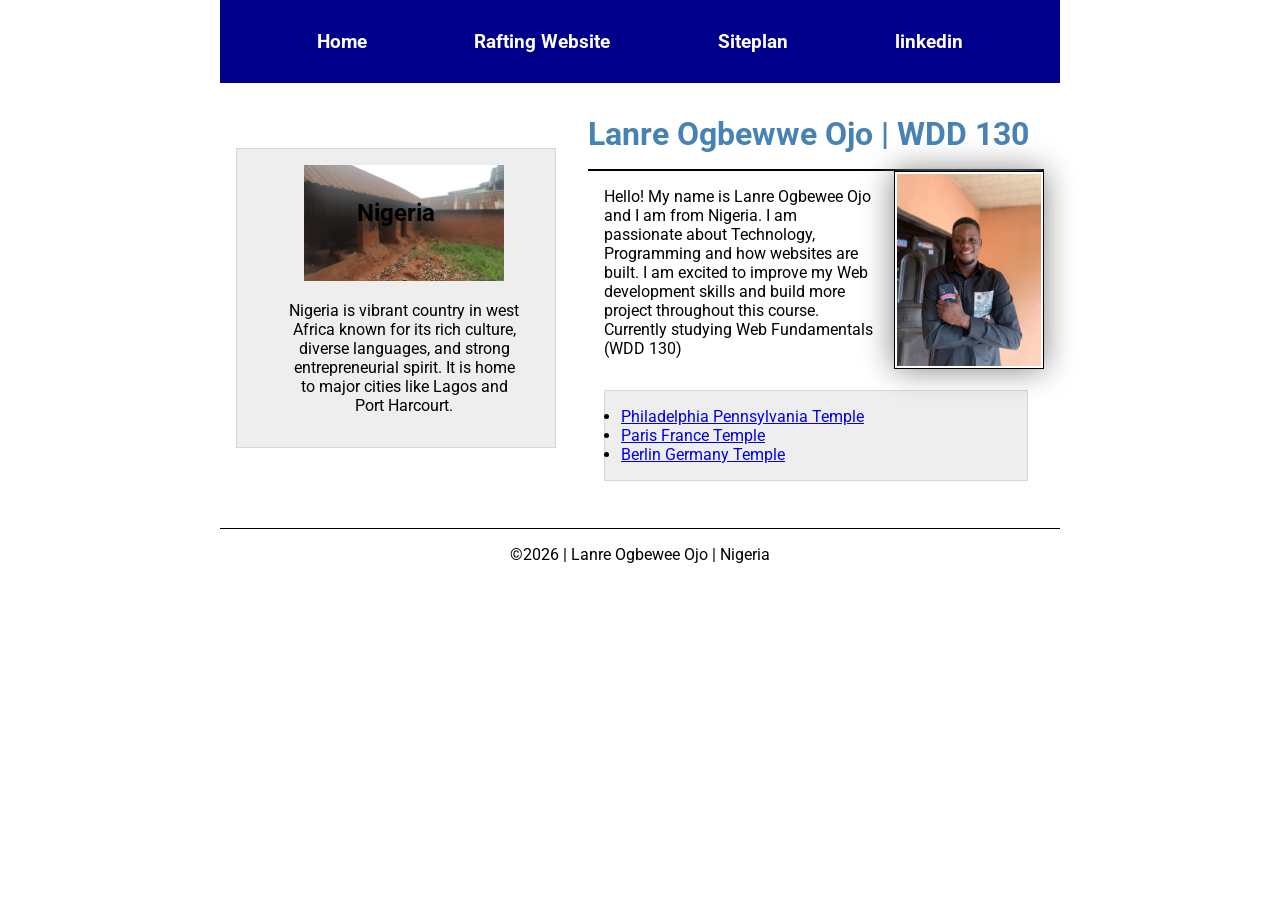
<file: index.html>
<!-- 21st March 2026 -->
<!DOCTYPE html>
<html lang="en">

<head>
    <meta charset="UTF-8">
    <meta name="viewport" content="width=device-width, initial-scale=1.0">
    <title>Lanre Ogbewwe Ojo | WDD 130</title>
    <meta name="description"
      content="Lanre Ogbewee Ojo WDD130 homepage showcasing Web Development skills and project">
    <meta name="author" content="Lanre Ogbewee Ojo">
    <link rel="stylesheet" href="styles/styles.css">
    <link rel="preconnect" href="https://fonts.googleapis.com">
    <link rel="preconnect" href="https://fonts.gstatic.com" crossorigin>
    <link
      href="https://fonts.googleapis.com/css2?family=Roboto:ital,wght@0,100..900;1,100..900&display=swap"
      rel="stylesheet">
</head>

<body>
    <header>
        <nav>
            <a href="#">Home</a>
            <a href="wwr/">Rafting Website</a>
            <a href="wwr/site-plan-rafting.html">Siteplan</a>
            <a href="https://linkedin.com">linkedin</a>
        </nav>
    </header>
    <div class="grid">

        <aside class="box indented">
            <h2>Nigeria</h2>
            <img src="images/nigeria.jpg" alt="A view of Nigeria">
            <p>Nigeria is vibrant country in west Africa known for its rich culture, diverse
                languages,
                and strong entrepreneurial spirit. It is home to major cities like Lagos and Port
                Harcourt.</p>
        </aside>

        <main>
            <h1>Lanre Ogbewwe Ojo | WDD 130</h1>
            <img src="images/profile.jpg" alt="profile picture" width="200">
            <p>Hello! My name is Lanre Ogbewee Ojo and I am from Nigeria. I am passionate about
                Technology, Programming and how websites are built. I am excited to improve my Web
                development skills and build more project throughout this course. Currently
                studying Web Fundamentals (WDD 130)</p>

            <ul class="box">
                <li><a href="https://www.churchofjesuschrist.org/temples/details/philadelphia-pennsylvania-temple"
                      target="_blank">Philadelphia Pennsylvania Temple</a></li>
                <li><a href="https://www.churchofjesuschrist.org/temples/details/paris-france-temple"
                      target="_blank">Paris France Temple</a></li>
                <li><a href="https://www.churchofjesuschrist.org/temples/details/lima-peru-los-olivos-temple"
                      target="_blank">Berlin Germany Temple</a></li>
            </ul>
        </main>

    </div>
    <footer>
        <p>&copy;2026 | Lanre Ogbewee Ojo | Nigeria</p>
    </footer>
</body>

</html>
</file>
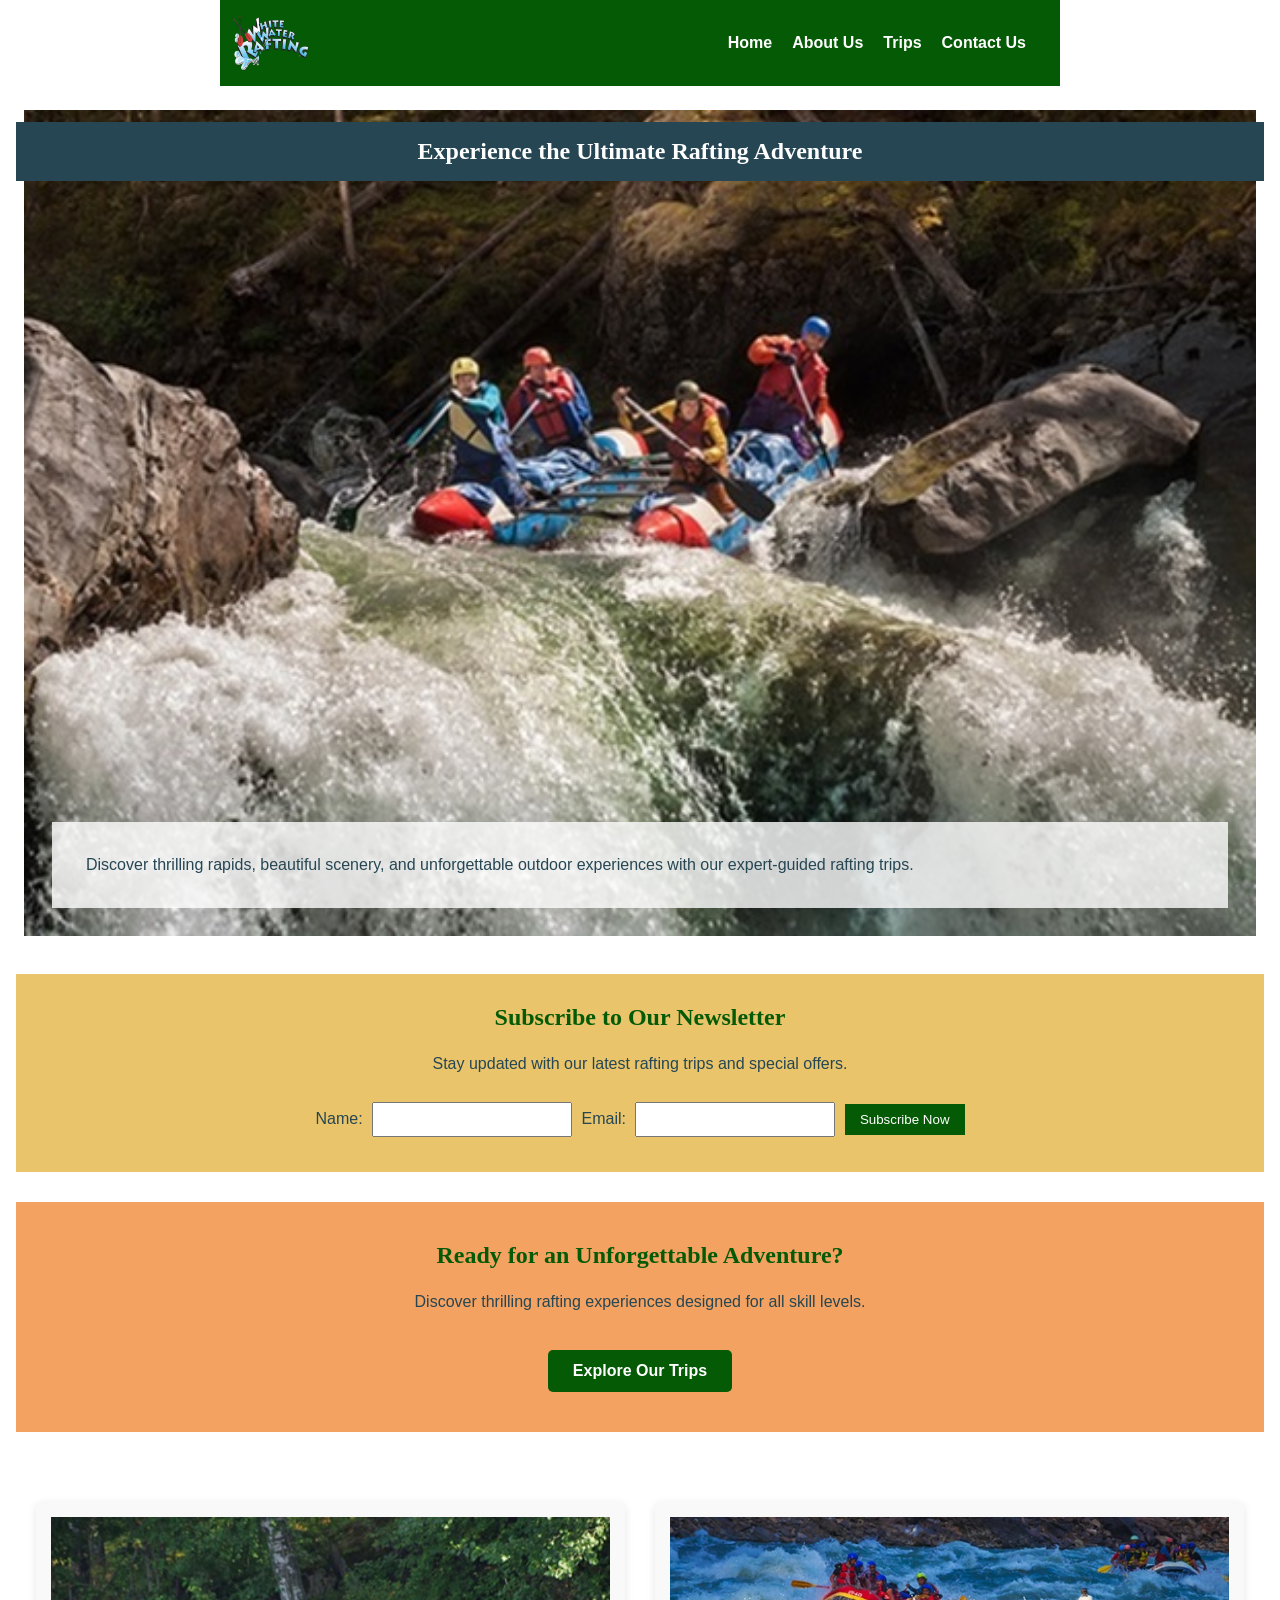
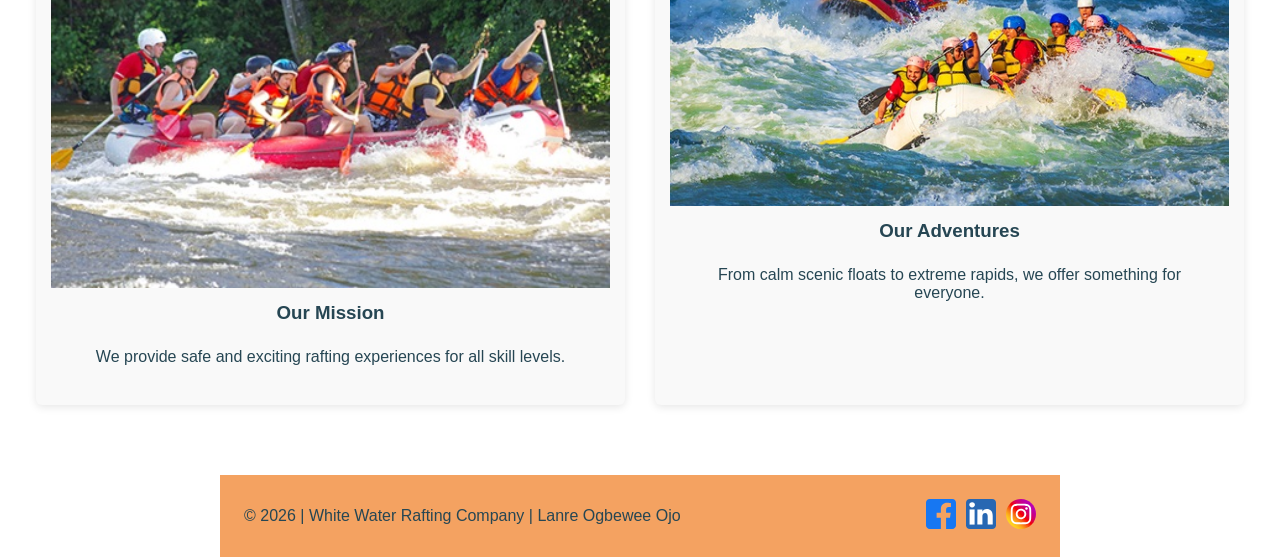
<file: wwr/index.html>
<!DOCTYPE html>
<html lang="en">

<head>
    <meta charset="UTF-8">
    <meta name="viewport" content="width=device-width, initial-scale=1.0">
    <title>Home | White Water Rafting Company</title>
    <meta name="description"
      content="Welcome to White Water Rafting Company. Experience thrilling adventures and explore our exciting rafting trips.">
    <meta name="author" content="Lanre Ogbewee Ojo">
    <link rel="stylesheet" href="styles/rafting.css">
</head>

<body>
    <header>
        <img src="images/wwr.png" alt="Rafting Company Logo">
        <nav>
            <ul>
                <li><a href="index.html">Home</a></li>
                <li><a href="about.html">About Us</a></li>
                <li><a href="trips.html">Trips</a></li>
                <li><a href="contact.html">Contact Us</a></li>
            </ul>
        </nav>
    </header>
    <main>
        <section class="hero">
            <img src="images/hero.jpg" alt="Exciting white water rafting adventure">

            <h1>Experience the Ultimate Rafting Adventure</h1>

            <article>
                <p>Discover thrilling rapids, beautiful scenery, and unforgettable outdoor
                    experiences with
                    our expert-guided rafting trips.</p>
            </article>
        </section>
        <section class="newsletter">
            <h2>Subscribe to Our Newsletter</h2>
            <p>Stay updated with our latest rafting trips and special offers.</p>

            <form action="#" method="post">
                <label for="newsletter-name">Name:</label>
                <input type="text" id="newsletter-name" name="name" required>

                <label for="newsletter-email">Email:</label>
                <input type="email" id="newsletter-email" name="email" required>

                <button type="submit">Subscribe Now</button>
            </form>
        </section>

        <section class="cta">
            <h2>Ready for an Unforgettable Adventure?</h2>
            <p>Discover thrilling rafting experiences designed for all skill levels.</p>

            <a href="trips.html" class="cta-button">Explore Our Trips</a>
        </section>

        <section class="grid-content">

            <div class="grid-item">
                <img src="images/rafting1.jpg" alt="Rafting team working together">
                <h3>Our Mission</h3>
                <p>We provide safe and exciting rafting experiences for all skill levels.</p>
            </div>

            <div class="grid-item">
                <img src="images/rafting2.jpg" alt="White water rafting adventure">
                <h3>Our Adventures</h3>
                <p>From calm scenic floats to extreme rapids, we offer something for everyone.</p>
            </div>

        </section>
    </main>
    <footer>
        <p>&copy; 2026 | White Water Rafting Company | Lanre Ogbewee Ojo</p>
        <nav class="socialmedia">
            <a href="https://facebook.com">
                <img src="images/facebook.svg" alt="Facebook Icon">
            </a>
            <a href="https://linkedin.com">
                <img src="images/linkedin.svg" alt="Linkedin Icon">
            </a>
            <a href="https://instagram.com">
                <img src="images/instagram.svg" alt="Instagram Icon">
            </a>
        </nav>
    </footer>

</body>

</html>
</file>
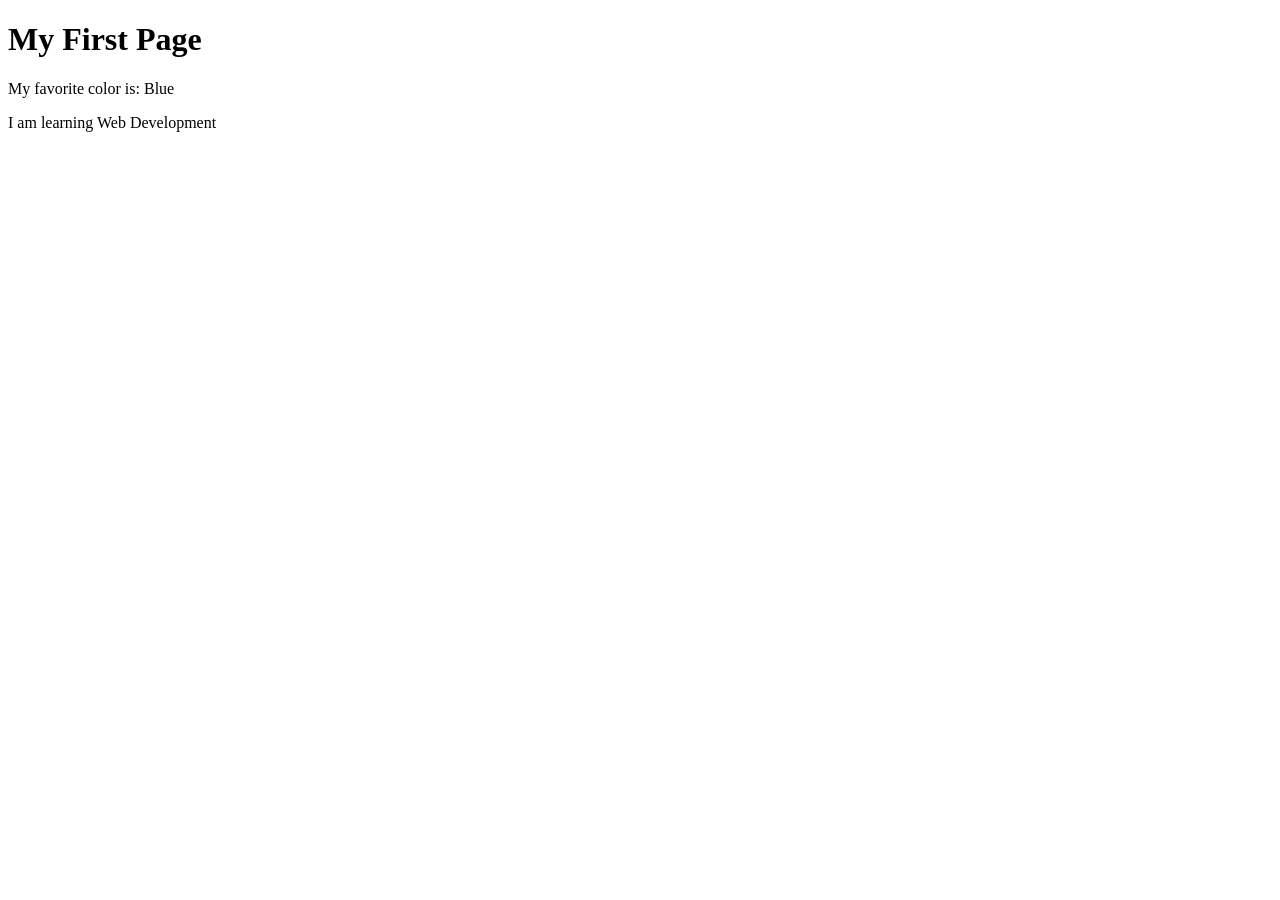
<file: week01/first-page.html>
<!DOCTYPE html>
<html lang="en">

<head>
    <meta charset="UTF-8">
    <meta name="viewport" content="width=device-width, initial-scale=1.0">
    <title>My First Page</title>
</head>

<body>
    <h1>My First Page</h1>
    <p>My favorite color is: Blue </p>
    <p>I am learning Web Development</p>
</body>

</html>
</file>
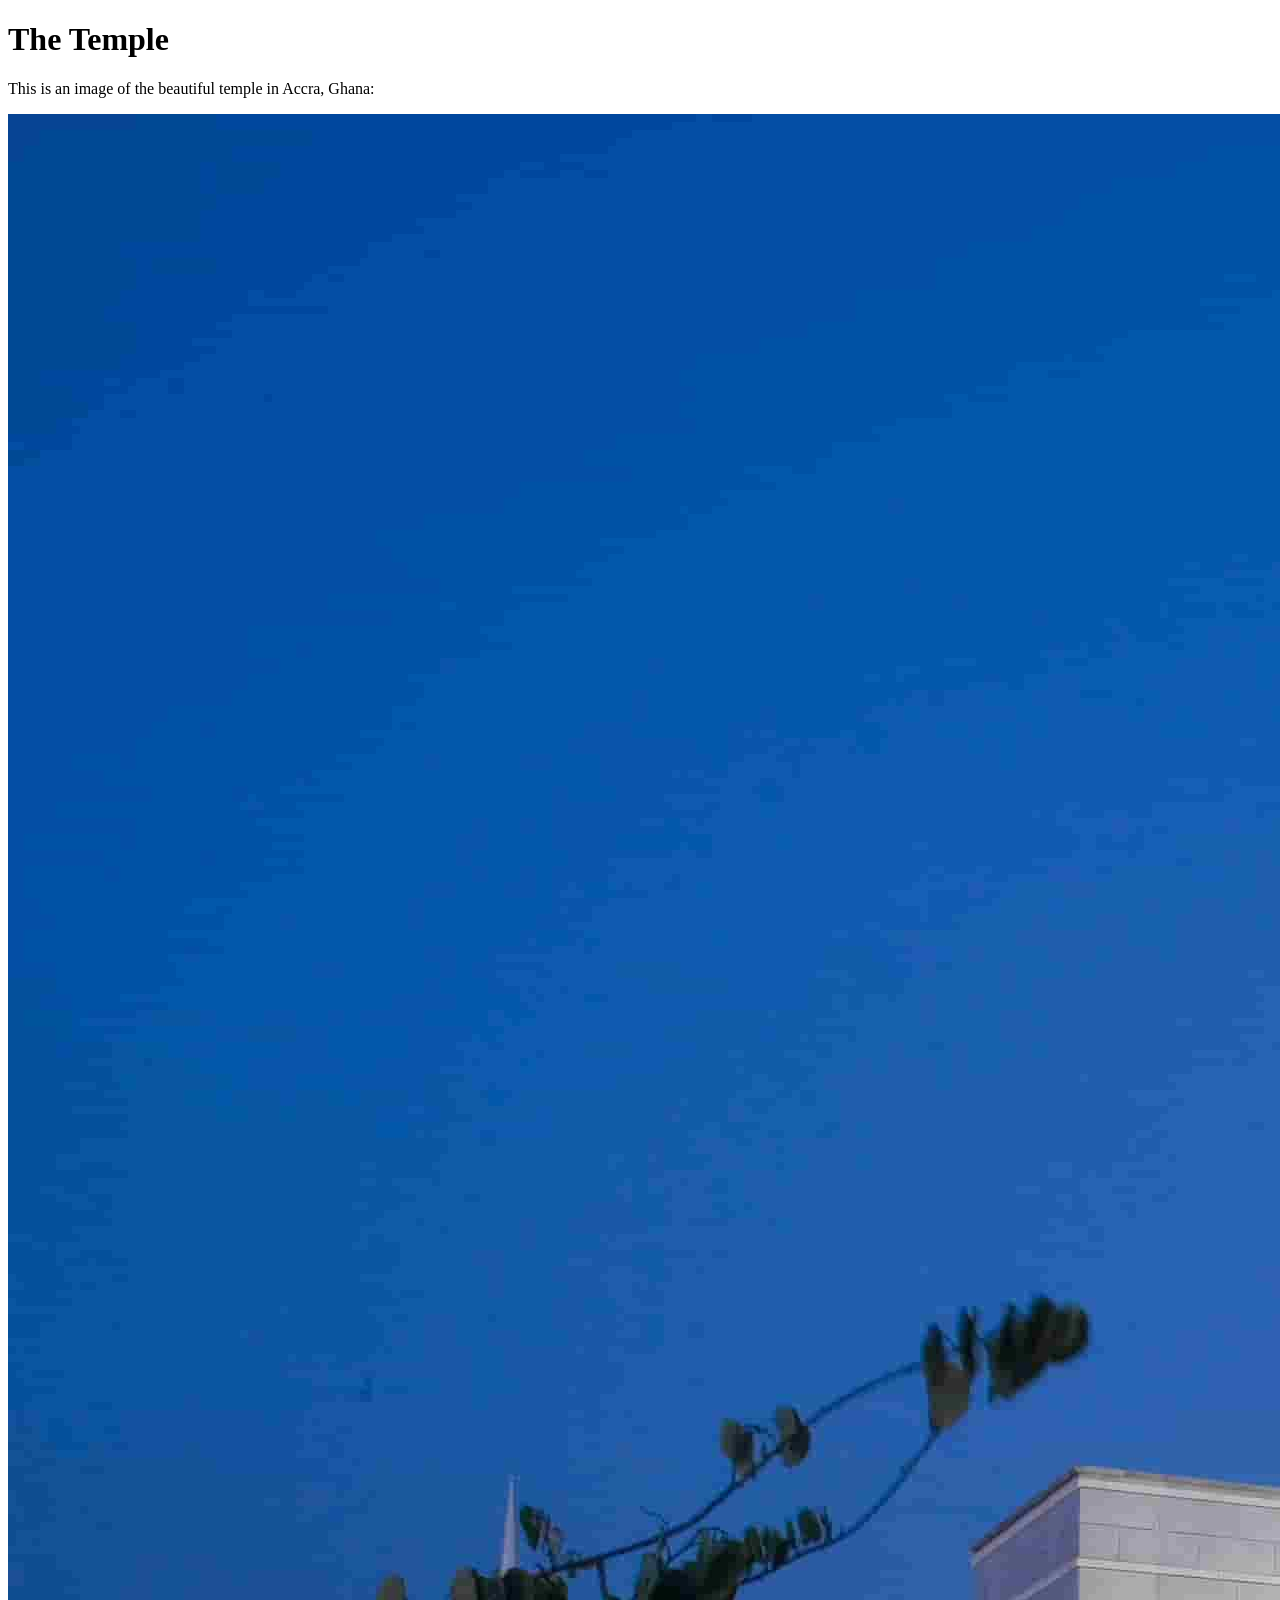
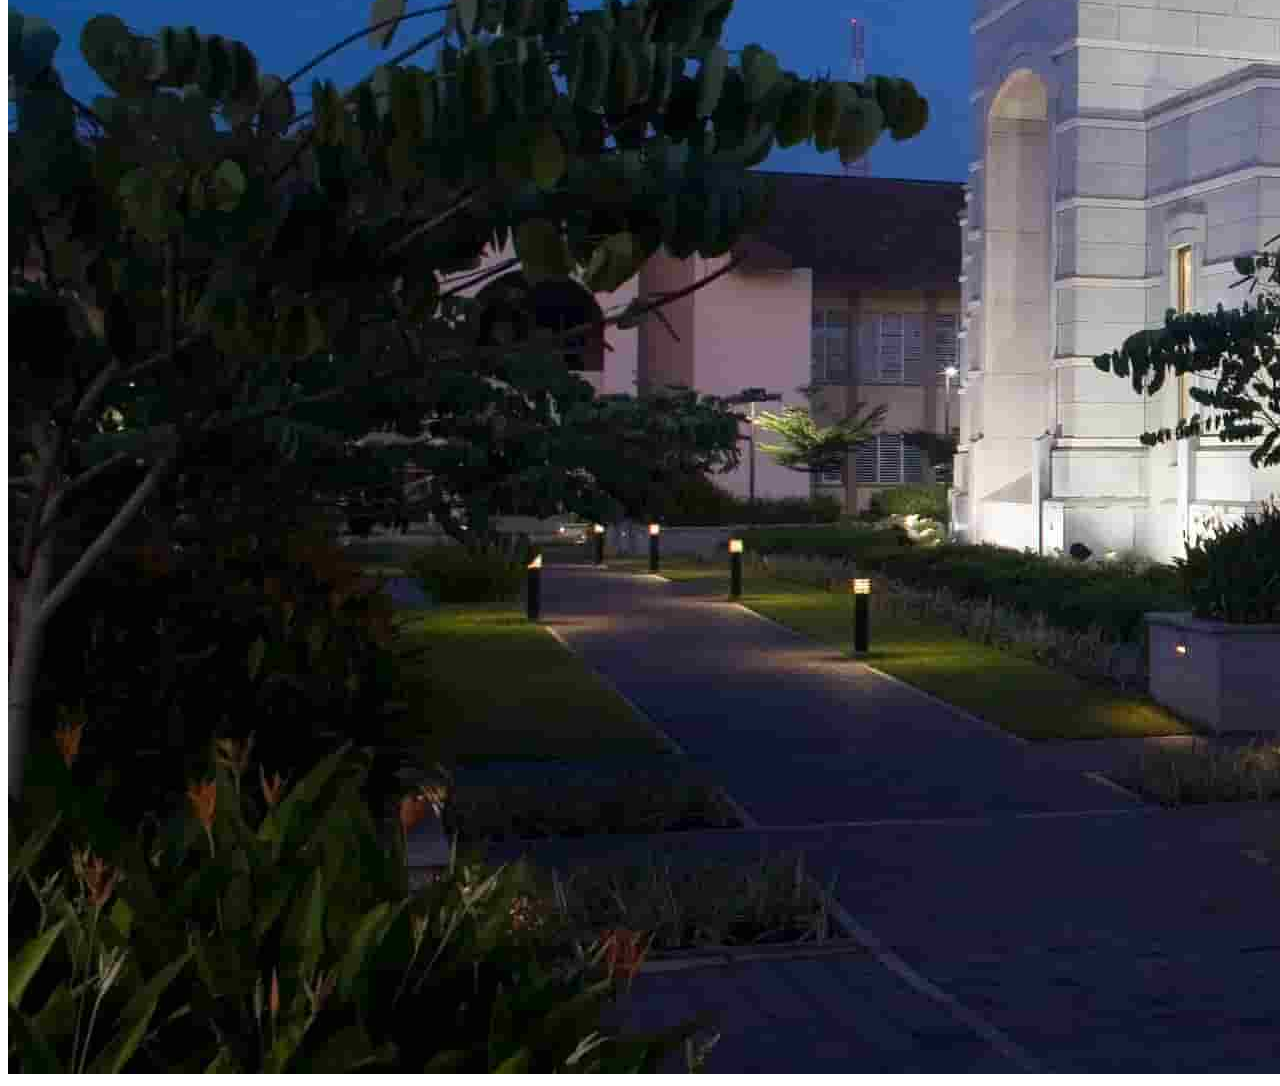
<file: week01/images-solution.html>
<!DOCTYPE html>
<html lang="en">
<head>
    <meta charset="UTF-8">
    <meta name="viewport" content="width=device-width, initial-scale=1.0">
    <title>Temple Image</title>
</head>
<body>
    <h1>The Temple</h1>
    <p>This is an image of the beautiful temple in Accra, Ghana:</p>
    <img src="images/temple-small.jpg" alt="The Accra Ghana Temple">
    
</body>
</html>
</file>
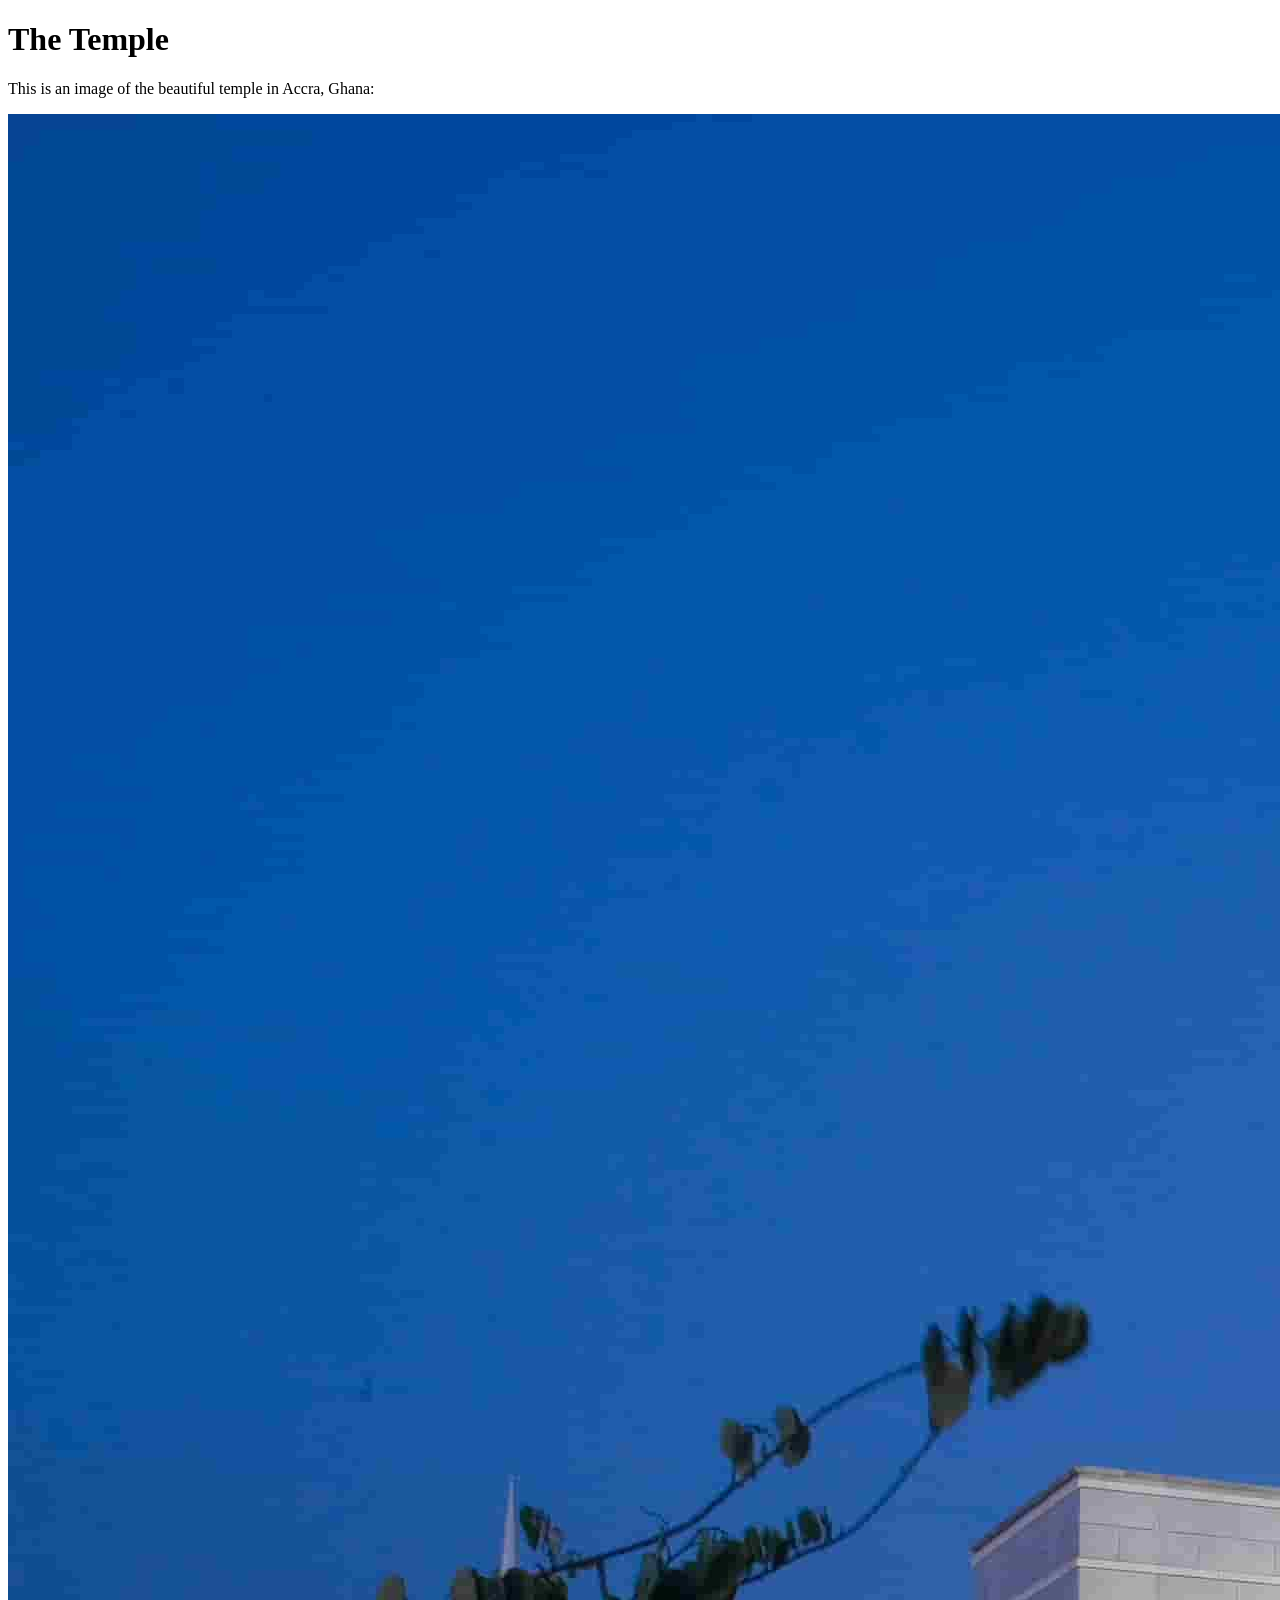
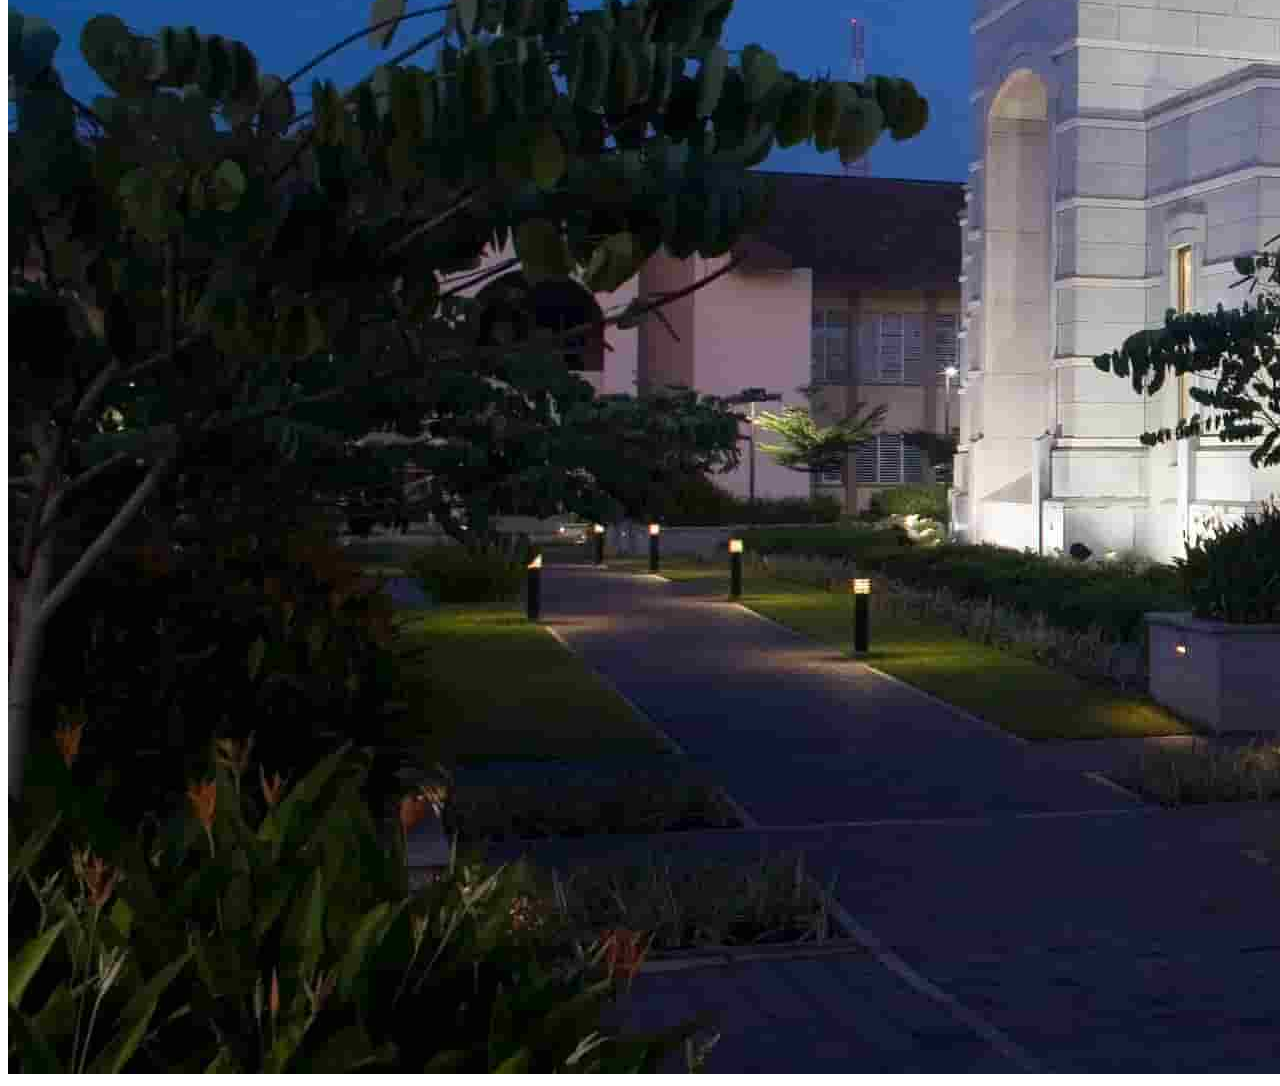
<file: week01/images.html>
<!DOCTYPE html>
<html lang="en">

<head>
    <meta charset="UTF-8">
    <meta name="viewport" content="width=device-width, initial-scale=1.0">
    <title>Temple Image</title>
</head>

<body>
    <h1>The Temple</h1>
    <p>This is an image of the beautiful temple in Accra, Ghana:</p>
    <img src="images/temple-small.jpg" alt="The Accra Ghana Temple">

</body>

</html>
</file>
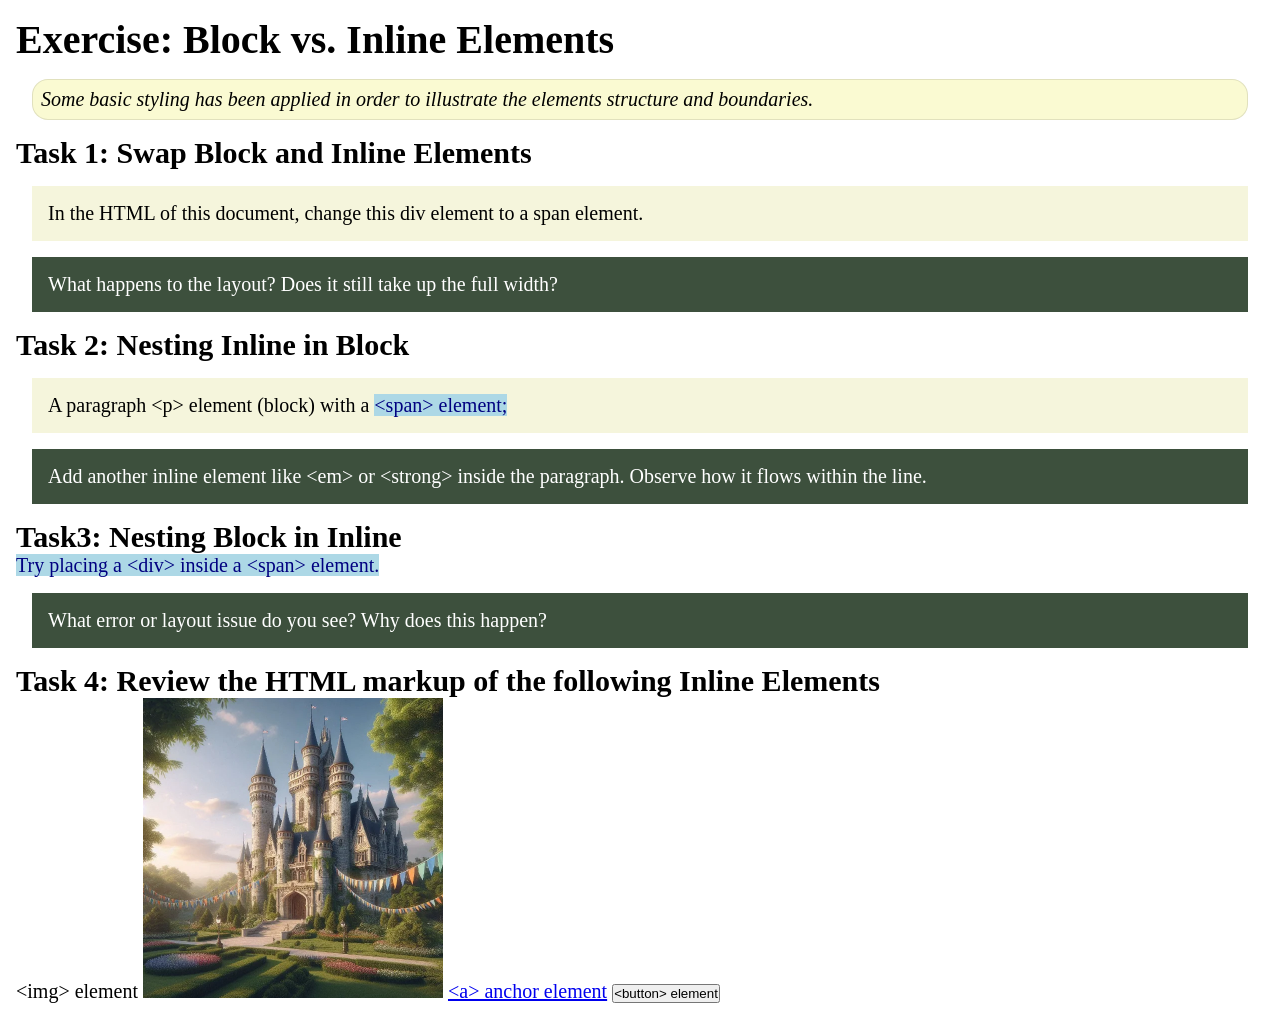
<file: week02/block-vs-inline.html>
<!DOCTYPE html>
<html lang="en">

<head>
    <meta charset="UTF-8">
    <meta name="viewport" content="width=device-width, initial-scale=1.0">
    <title>Exercise: Block vs. Inline Elements</title>
    <link rel="stylesheet" href="styles/block-vs-inline.css">
</head>

<body>
    <main>
        <h1>Exercise: Block vs. Inline Elements</h1>
        <p class="note">Some basic styling has been applied in order to illustrate the elements structure and
            boundaries.</p>

        <h2>Task 1: Swap Block and Inline Elements</h2>
        <div>In the HTML of this document, change this div element to a span element.</div>

        <p class="question">What happens to the layout? Does it still take up the full width?</p>

        <h2>Task 2: Nesting Inline in Block</h2>
        <p>A paragraph &lt;p&gt; element (block) with a <span>&lt;span&gt; element;</span></p>
        <p class="question">Add another inline element like &lt;em&gt; or &lt;strong&gt; inside the paragraph. Observe
            how it flows within the line.</p>

        <h2>Task3: Nesting Block in Inline</h2>
        <span>Try placing a &lt;div&gt; inside a &lt;span&gt; element.</span>
            <p class="question">What error or layout issue do you see? Why does this happen?</p>


            <h2>Task 4: Review the HTML markup of the following Inline Elements</h2>
        &lt;img&gt; element
        <img src="images/castle.webp" alt="placeholder image (images are inline)" width="300" height="300">
        <a href="https://churchofjesuschrist.org">&lt;a&gt; anchor element</a>
        <button type="button">&lt;button&gt; element</button>
    </main>
</body>

</html>
</file>
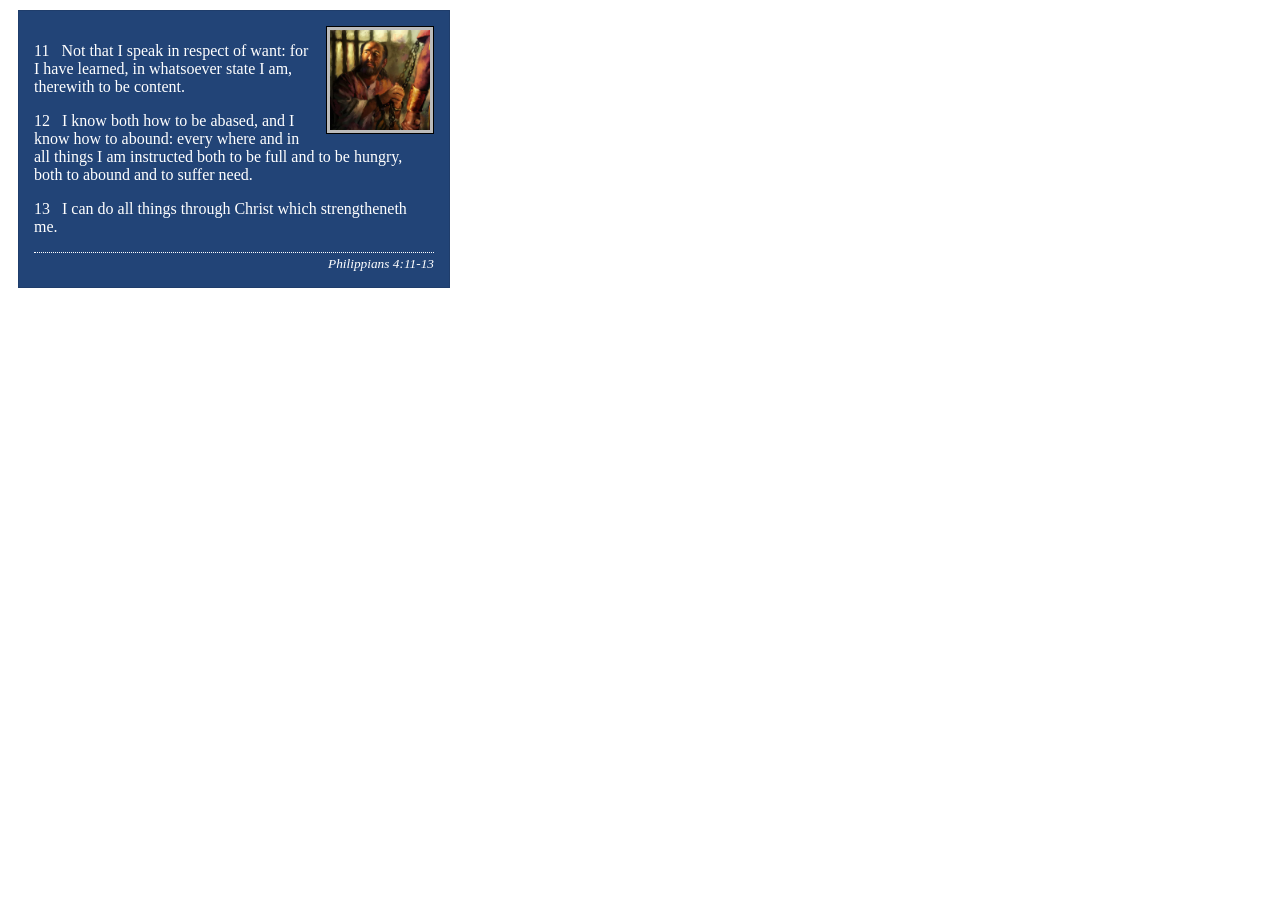
<file: week02/box-model-solution.html>
<!DOCTYPE html>
<html lang="en">
<head>
    <meta charset="UTF-8">
    <meta name="viewport" content="width=device-width, initial-scale=1.0">
    <title>Box Model Activity</title>
    <link rel="stylesheet" href="styles/box-model-solution.css">
</head>
<body>
    <main>
        <div class="callout">
            <img src="images/apostle-paul-imprisoned.webp" alt="Paul the Apostle - Imprisoned in Rome" width="200" height="200">
            <blockquote>
                <p>11 &nbsp; Not that I speak in respect of want: for I have learned, in whatsoever state I am, therewith to be content.</p>
                <p>12 &nbsp; I know both how to be abased, and I know how to abound: every where and in all things I am instructed both to be full and to be hungry, both to abound and to suffer need.</p>
                <p>13 &nbsp; I can do all things through Christ which strengtheneth me.</p>
            </blockquote>
            <cite>Philippians 4:11-13</cite>
        </div>
    </main>
</body>
</html>
</file>
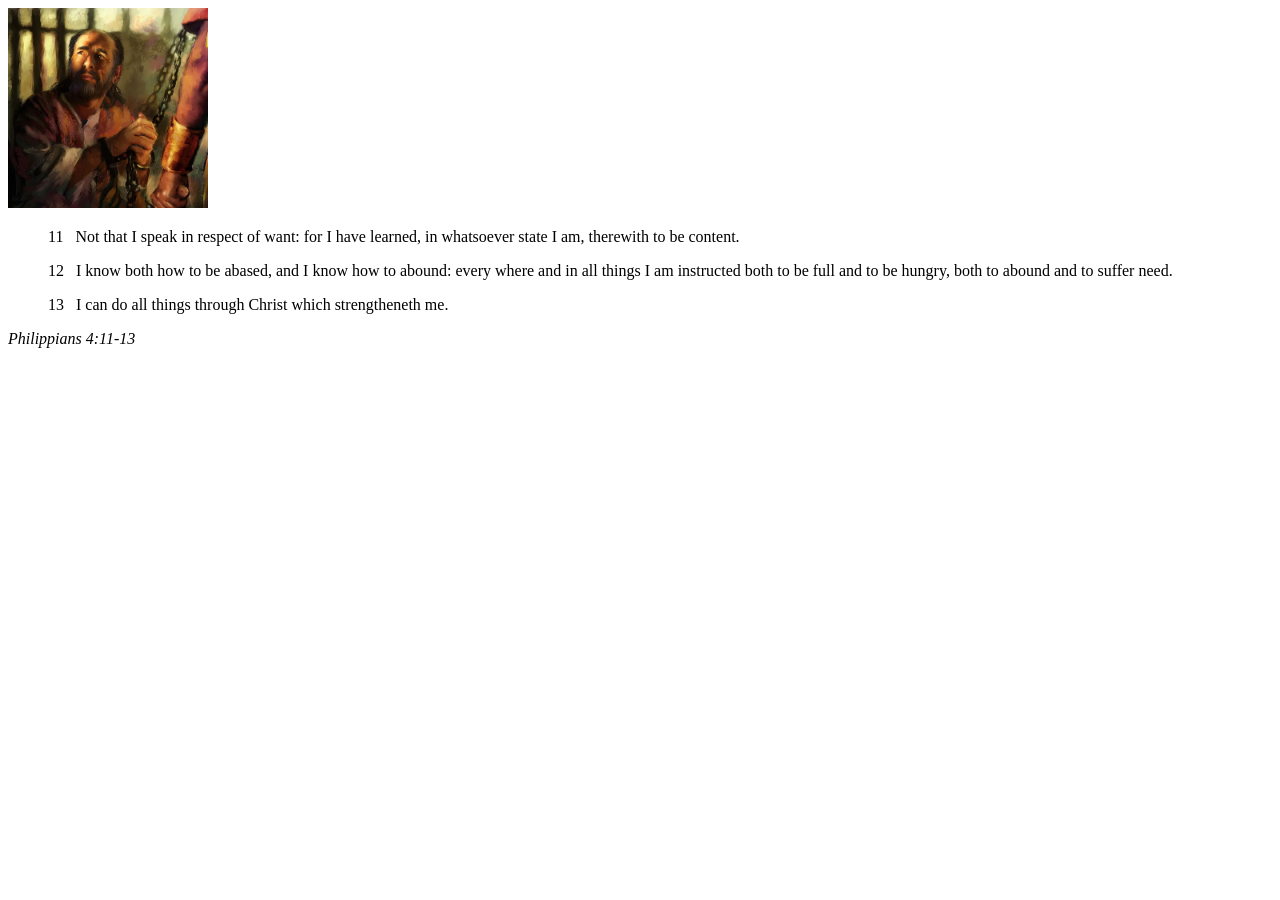
<file: week02/box-model.html>
<!DOCTYPE html>
<html lang="en">
<head>
    <meta charset="UTF-8">
    <meta name="viewport" content="width=device-width, initial-scale=1.0">
    <title>Box Model Activity</title>
</head>
<body>
    <main>
        <div class="callout">
            <img src="images/apostle-paul-imprisoned.webp" alt="Paul the Apostle - Imprisoned in Rome" width="200" height="200">
            <blockquote>
                <p>11 &nbsp; Not that I speak in respect of want: for I have learned, in whatsoever state I am, therewith to be content.</p>
                <p>12 &nbsp; I know both how to be abased, and I know how to abound: every where and in all things I am instructed both to be full and to be hungry, both to abound and to suffer need.</p>
                <p>13 &nbsp; I can do all things through Christ which strengtheneth me.</p>
            </blockquote>
            <cite>Philippians 4:11-13</cite>
        </div>
    </main>
</body>
</html>
</file>
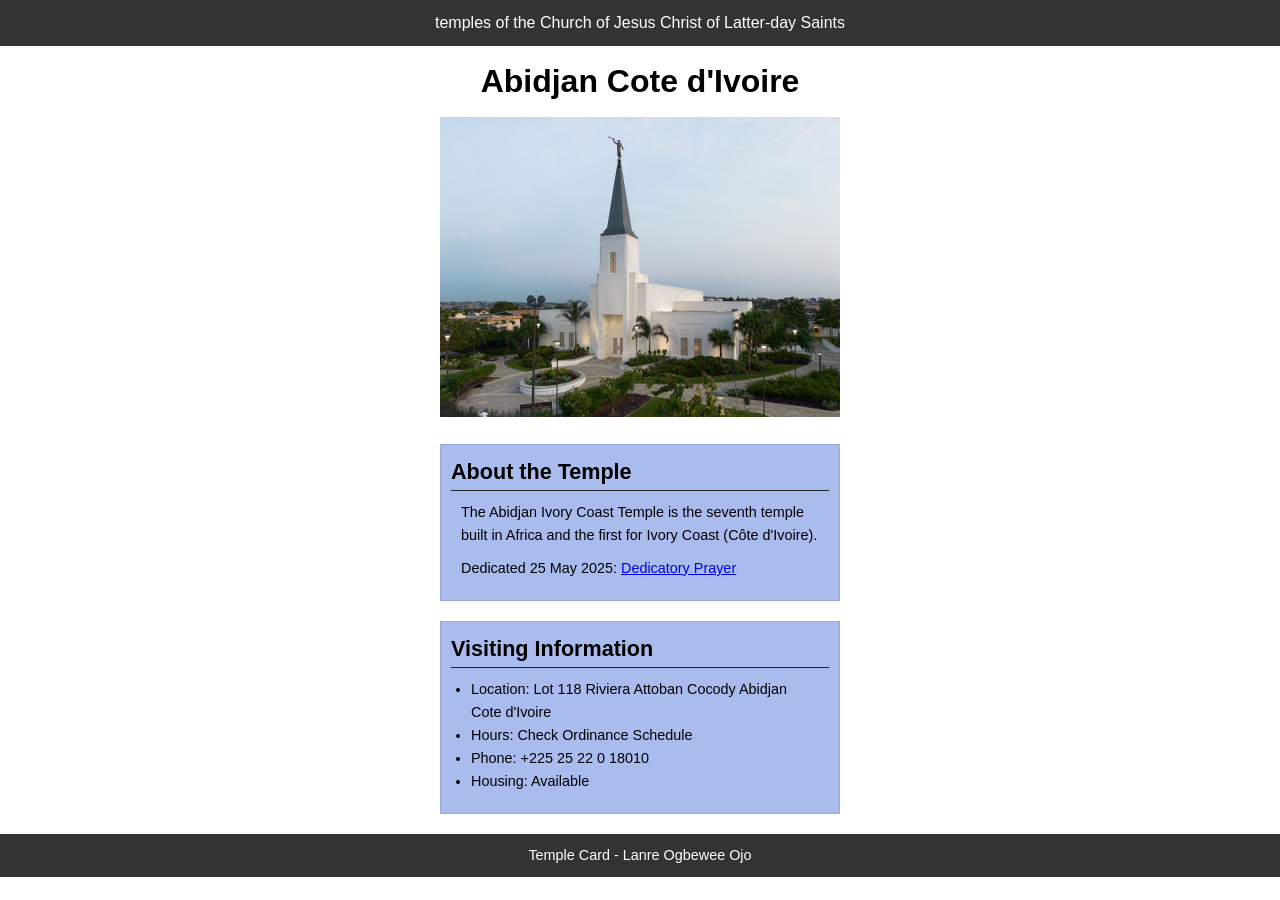
<file: week02/temple.html>
<!DOCTYPE html>
<html lang="en">

<head>
    <meta charset="UTF-8">
    <meta name="viewport" content="width=device-width, initial-scale=1.0">
    <title>Temple Card - Abidjan Cote d'Ivoire</title>
    <link rel="stylesheet" href="styles/temple.css">
</head>

<body>
    <header>
        <p>temples of the Church of Jesus Christ of Latter-day Saints</p>
    </header>
    <main>
        <h1>Abidjan Cote d'Ivoire</h1>
        <picture>
            <img src="images/abidjan-ivory-coast.jpeg" alt="Abidjan Cote d'Ivoire Temple"
              width="400">
        </picture>
        <section>
            <h2>About the Temple</h2>
            <p>The Abidjan Ivory Coast Temple is the seventh temple built in Africa and the first
                for Ivory Coast (Côte
                d'Ivoire).</p>
            <p>Dedicated 25 May 2025: <a
                  href="https://www.churchofjesuschrist.org/temples/dedicatory-prayer/abidjan-ivory-coast-temple/2025-05-25?lang=eng"
                  target="_blank" rel="noopener noreferrer">Dedicatory Prayer</a></p>
        </section>
        <section>
            <h2>Visiting Information</h2>
            <ul>
                <li>Location: Lot 118 Riviera Attoban Cocody Abidjan Cote d'Ivoire</li>
                <li>Hours: Check Ordinance Schedule</li>
                <li>Phone: +225 25 22 0 18010</li>
                <li>Housing: Available</li>
            </ul>
        </section>
    </main>
    <footer>
        <p>Temple Card - Lanre Ogbewee Ojo</p>
    </footer>
</body>

</html>
</file>
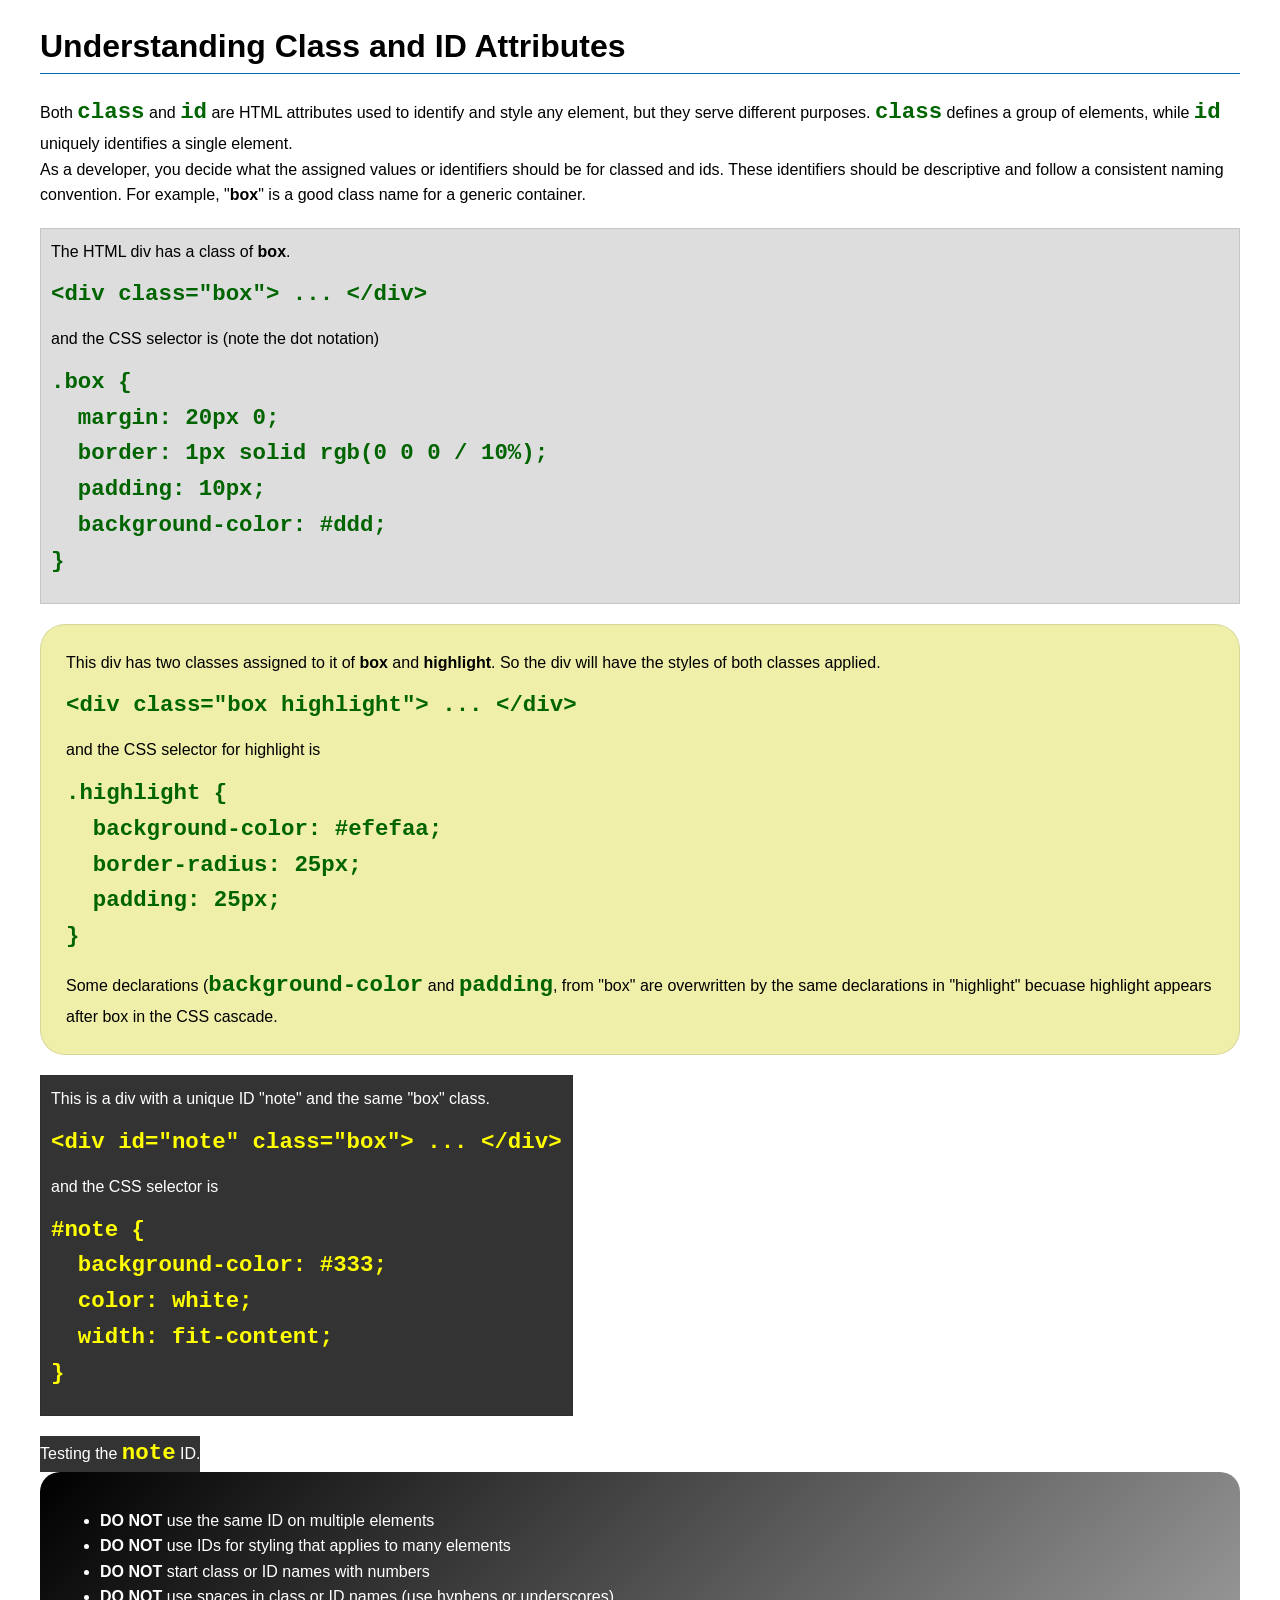
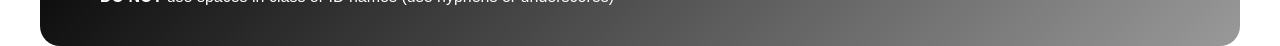
<file: week03/class-and-id.html>
<!DOCTYPE html>
<html lang="en">

<head>
    <meta charset="UTF-8">
    <meta name="viewport" content="width=device-width, initial-scale=1.0">
    <title>Class vs ID Attributes</title>
    <link rel="stylesheet" href="styles/class-and-id.css">
</head>

<body>
    <h1>Understanding Class and ID Attributes</h1>
    <p>Both <code>class</code> and <code>id</code> are HTML attributes used to identify and style any element, but they
        serve different purposes. <code>class</code> defines a group of elements, while <code>id</code> uniquely
        identifies a single element.</p>
    <p>As a developer, you decide what the assigned values or identifiers should be for classed and ids. These
        identifiers should be
        descriptive and follow a consistent naming convention. For example, "<strong>box</strong>" is a good class name
        for a generic container.</p>
    <div class="box">
        <p>The HTML div has a class of <strong>box</strong>.</p>
        <pre><code class="html">&lt;div class="box"&gt; ... &lt;/div&gt;</code></pre>
        and the CSS selector is (note the dot notation)
        <pre><code class="css">.box {
  margin: 20px 0;
  border: 1px solid rgb(0 0 0 / 10%);
  padding: 10px;
  background-color: #ddd; 
}</code></pre>
    </div>

    <div class="box highlight">
        <p>This div has two classes assigned to it of <strong>box</strong> and <strong>highlight</strong>. So the div
            will have the styles of both classes applied.</p>
        <pre><code class="html">&lt;div class="box highlight"&gt; ... &lt;/div&gt;</code></pre>
        and the CSS selector for highlight is
        <pre><code class="css">.highlight {
  background-color: #efefaa;
  border-radius: 25px;
  padding: 25px;
}</code></pre>
<p>Some declarations (<code>background-color</code> and <code>padding</code>, from "box" are overwritten by the same declarations in "highlight" becuase highlight appears after box in the CSS cascade.</p>
    </div>

    <div id="note" class="box">
        <p>This is a div with a unique ID "note" and the same "box" class.</p>
        <pre><code class="html">&lt;div id="note" class="box"&gt; ... &lt;/div&gt;</code></pre>
        and the CSS selector is
        <pre><code class="css">#note {
  background-color: #333;
  color: white;
  width: fit-content;
}</code></pre>
    </div>

    <div id="note">
        <p>Testing the <code>note</code> ID.</p>
    </div>

    <section id="best-practice">
        <ul>
            <li><strong>DO NOT</strong> use the same ID on multiple elements</li>
            <li><strong>DO NOT</strong> use IDs for styling that applies to many elements</li>
            <li><strong>DO NOT</strong> start class or ID names with numbers</li>
            <li><strong>DO NOT</strong> use spaces in class or ID names (use hyphens or underscores)</li>
        </ul>
    </section>




</body>

</html>
</file>
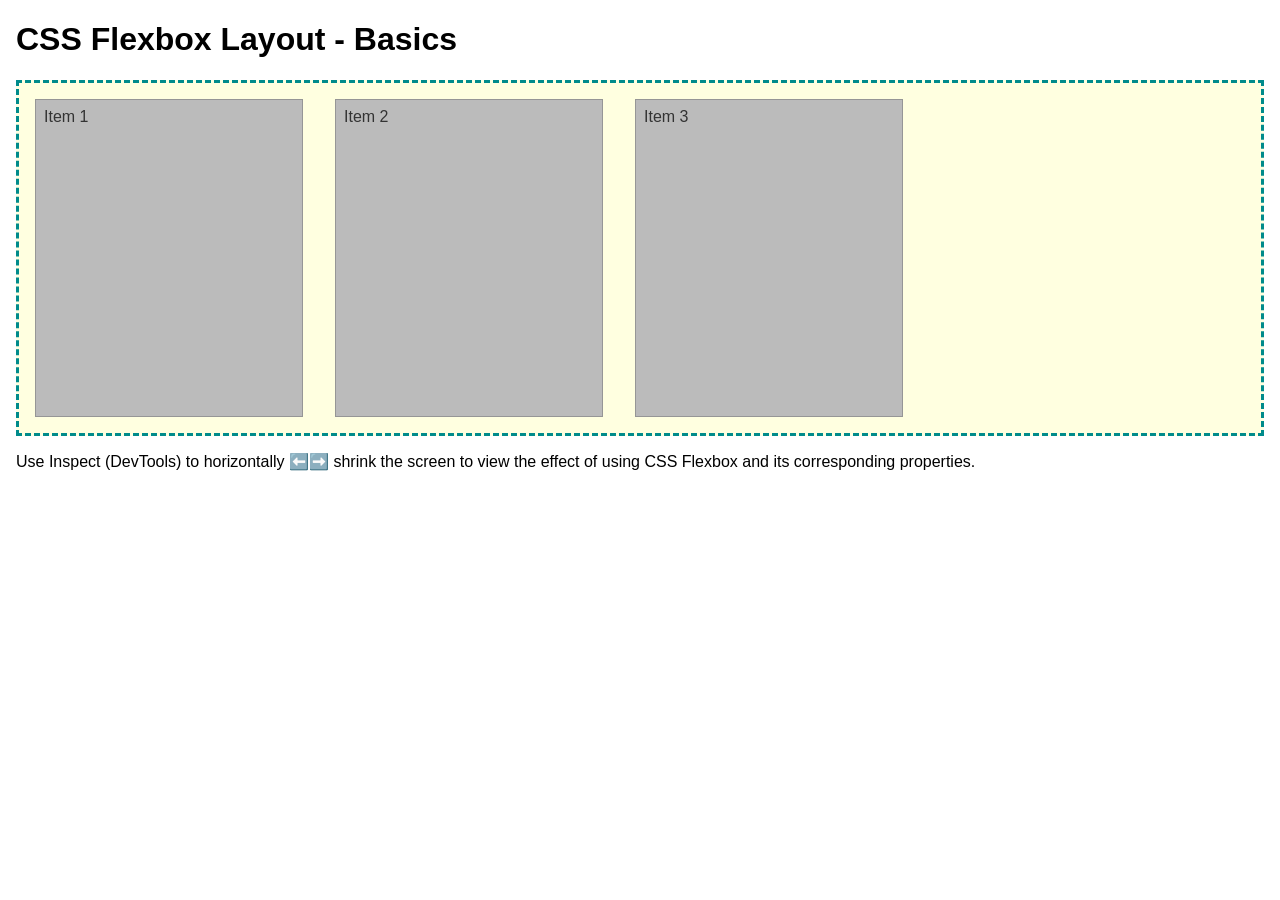
<file: week04/flexbox-layout.html>
<!DOCTYPE html>
<html lang="en">
<head>
    <meta charset="UTF-8">
    <meta name="viewport" content="width=device-width, initial-scale=1.0">
    <title>CSS Flexbox Layout - Basics</title>
    <link rel="stylesheet" href="styles/flexbox.css">
</head>
<body>
    <main>
        <h1>CSS Flexbox Layout - Basics</h1>
        <div class="flex-container">
            <div class="flex-item item1">Item 1</div>
            <div class="flex-item item2">Item 2</div>
            <div class="flex-item item3">Item 3</div>
        </div>
        <p>Use Inspect (DevTools) to horizontally ⬅️➡️ shrink the screen to view the effect of using CSS Flexbox and its corresponding properties.</p>
    </main>
</body>
</html>
</file>
<file: styles/styles.css>
* {
    margin: 0;
    padding: 0;
    box-sizing: border-box;
}

body {
    font-size: 16px;
    font-family: Roboto, Arial, sans-serif;
}

/* center the page content  */
header,
.grid,
footer {
    max-width: 840px;
    margin: 0 auto;
}

nav {
    background-color: darkblue;
    padding: 10px;
    display: flex;
    justify-content: space-evenly;
    align-items: center;
}

nav a {
    display: block;
    padding: 20px;
    text-decoration: none;
    font-size: 1.2rem;
    font-weight: 700;
    color: #fff;

}

h1 {
    color: steelblue;
    padding: 1rem 0;
    border-bottom: 2px solid black;
}

aside {
    width: 20rem;
    text-align: center;
    position: relative;
    grid-column: 1/2;
    grid-row: 1/2;
}

aside img {
    width: 200px;
    height: auto;
}

aside h2 {
    position: absolute;
    top: 50px;
    left: 120px;
}

main img {
    width: 150px;
    height: auto;
    border: 1px solid black;
    padding: 2px;
    box-shadow: 0 0 30px gray;
    float: right;
    margin: 0 0 1rem 1rem;
}

ul {
    clear: both;
}

p {
    padding: 1rem;
}

footer {
    margin-top: 15px;
    border-top: 1px solid #000;
    text-align: center;
}

/* class selector */
.box {
    margin: 1rem;
    border: 1px solid rgb(0, 0, 0, .1);
    padding: 1rem;
    background-color: #eee;
    color: #000;
}

.indented {
    padding-left: 2rem;
}

.grid {
    display: grid;
    align-items: center;
}

main {
    grid-column: 2/3;
    margin: 1rem;
}
</file>
<file: wwr/styles/rafting.css>
:root {
    --primary-color: #055a05;
    /* forest green */
    --secondary-color: #f4a261;
    /* warm sand */
    --accent1-color: #264653;
    /* dark slate */
    --accent2-color: #e9c46a;
    /* light gold */
    --heading-font: "Times New Roman", Georgia, serif;
    --body-font: Arial, Helvetica, sans-serif;
}

/* primary background colour */
header {
    background-color: var(--primary-color);
    color: var(--accent2-color);
    display: grid;
    grid-template-columns: auto 1fr;
    align-items: center;
    padding: 10px
}

header img {

    width: 80px;
}

nav ul {
    display: flex;
    justify-content: flex-end;
    gap: 20px;
    list-style: none;
}

nav a {
    color: white;
    text-decoration: none;
    font-weight: bold;
}

.history-content {
    display: grid;
    grid-template-columns: 1fr auto 1fr;
    align-items: center;
    gap: 20px;
}

.history-content img {
    width: 200px;
}

.adventures h2 {
    text-align: center;
    margin-bottom: 20px;
}

.adventure-gallery {
    display: flex;
    justify-content: space-between;
    gap: 10px;
}

.adventure-gallery figure {
    flex: 1;
    text-align: center;
}

.adventures figure {
    flex: 1;
}

.adventures img {
    width: 100%;
    height: auto;
}

.history h2 {
    text-align: center;
    margin-bottom: 20px;
}

/*  */
footer {
    background-color: var(--secondary-color);

    display: flex;
    justify-content: space-between;
    align-items: center;
}

/* reset */
* {
    margin: 0;
    padding: 0;
    box-sizing: border-box;
}

/* Entire body doc styling */
body {
    font-family: var(--body-font);
    color: var(--accent1-color);
}

header,
footer {
    max-width: 840px;
    margin: 0 auto;
}

main {
    max-width: 100%;
}

/* font family */
h1,
h2 {
    font-family: var(--heading-font);
    color: var(--primary-color);
}

/* basic styles */
nav,
p,
section,
article {
    margin: 16px;
    padding: 8px;
}

/* remove underline from socialmedia */
.socialmedia a {
    text-decoration: none;
}

/* Style the Hero  */
.hero {
    position: relative;
}

/* Hero image */
.hero img {
    display: block;
    width: 100%;
    height: auto;
}

/* hero article */
.hero article {
    position: absolute;
    bottom: 20px;
    left: 20px;
    right: 20px;
    background-color: rgba(255, 255, 255, 0.8);
    padding: 10px;
}

/* styling heading */
.hero h1 {
    position: absolute;
    top: 20px;
    left: 0;
    right: 0;
    padding: 16px;
    text-align: center;
    background-color: var(--accent1-color);
    color: #fff;
}

/* hero article image */
.hero article img {
    float: right;
    width: 125px;
    margin-left: 10px;
}

/* social media icon */
.socialmedia img {
    width: 30px;
}

.socialmedia {
    display: flex;
    gap: 10px;
}

.contact-container {
    display: grid;
    grid-template-columns: 1fr 1fr;
    gap: 20px;
    align-items: stretch;
    /* stretch map and form to same height */
}

iframe {
    width: 100%;
    height: 300px;
    border: none;
}

.contact-info {
    text-align: center;
}

.employees {
    text-align: center;
    margin-top: 40px;
    padding: 20px 0;
}

.employees h2 {
    margin-bottom: 20px;
}

.employee-row {
    display: flex;
    justify-content: space-between;
    gap: 20px;
    flex-wrap: wrap;
}

.employee-row figure {
    width: 30%;
    text-align: center;
}

.employee-row img {
    width: 100%;
    height: auto;
}

/* Contact Form Layout */
.contact-form form {
    display: flex;
    flex-direction: column;
    gap: 10px;
}

/* Inputs & Textarea */
.contact-form input[type="text"],
.contact-form input[type="email"],
.contact-form textarea {
    width: 100%;
    padding: 6px;
    box-sizing: border-box;
}

/* Radio buttons group */
.contact-form input[type="radio"] {
    margin-right: 5px;
}

main h1 {
    text-align: center;
    margin-bottom: 20px;
}

.contact-form textarea {
    height: 100px;
}

.contact-form p {
    margin: 0;
}

.contact-form button {
    background-color: var(--primary-color);
    color: white;
    border: none;
    padding: 10px;
    cursor: pointer;
}

.contact-form {
    padding: 15px;
}

@media(max-width: 600px) {
    .employee-row figure {
        width: 100%;
        margin-bottom: 15px;
    }
}

.contact-form button:hover {
    background-color: var(--accent1-color);
}

.map iframe {
    width: 100%;
    height: 100%;
    border: 0;
}

.map,
.contact-form {
    display: flex;
    flex-direction: column;
}

.newsletter {
    text-align: center;
    padding: 30px;
    background-color: var(--accent2-color);
}

.newsletter form {
    margin-top: 15px;
}

.newsletter input {
    padding: 8px;
    margin: 5px;
    width: 200px;
}

.newsletter button {
    padding: 8px 15px;
    background-color: var(--primary-color);
    color: white;
    border: none;
    cursor: pointer;
}

.cta {
    text-align: center;
    padding: 40px 20px;
    background-color: var(--secondary-color);
}

.cta-button {
    display: inline-block;
    margin-top: 15px;
    padding: 12px 25px;
    background-color: var(--primary-color);
    color: white;
    text-decoration: none;
    font-weight: bold;
    border-radius: 5px;
}

.cta-button:hover {
    background-color: var(--accent1-color);
}

.grid-content {
    display: grid;
    grid-template-columns: repeat(2, 1fr);
    gap: 30px;
    padding: 40px 20px;
}

.grid-item {
    text-align: center;
    background-color: #f9f9f9;
    padding: 15px;
    border-radius: 6px;
    box-shadow: 0 2px 8px rgba(0, 0, 0, 0.1);
}

.grid-item img {
    width: 100%;
    height: auto;
    margin-bottom: 10px;
}

.trips {
    display: grid;
    grid-template-columns: 1fr 1fr 1fr;
    gap: 25px;
    padding: 20px;
}

@media (max-width: 768px) {
    .trips {
        grid-template-columns: 1fr;
    }

    .grid-content {
        grid-template-columns: 1fr;
    }
}

.trip {
    text-align: center;
    background-color: #f9f9f9;
    padding: 15px;
    border-radius: 6px;
}

.trip img {
    width: 100%;
    height: auto;
    margin-bottom: 10px;
}

.trip-table table {
    width: 100%;
    border-collapse: collapse;
}

.trip-table th,
.trip-table td {
    border: 1px solid #ccc;
    padding: 10px;
    text-align: center;
}

.trip-table th {
    background-color: var(--primary-color);
    color: white;
}

section {
    margin-bottom: 30px;
}
</file>
<file: week02/styles/block-vs-inline.css>
* {
    margin: 0;
    padding: 0;
}

body {
    font-size: 20px;
    margin: 1rem;
}

p,
div {
    background-color: beige;
    margin: 1rem;
    padding: 1rem;
}

span {
    color: navy;
    background-color: lightblue;
}

code {
    margin: 0;
    padding: 0;
    color: green;
    font-size: 1.2rem;
}

.note {
    font-style: italic;
    background-color: lightgoldenrodyellow;
    border-radius: 1rem;
    border: 1px solid rgb(0 0 0 / 10%);
    margin: 1rem;
    padding: .5rem;
}

.question {
    background-color: #3d503d;
    color: #fff;
}
</file>
<file: week02/styles/box-model-solution.css>
.callout {
    max-width: 400px;
    margin: 10px;
    border: 1px solid rgba(0, 0, 0, .1);
    padding: 15px;
    background-color: #247;
    color: #fff;
}

.callout img {
    float: right;
    margin: 0 0 10px 15px;
    border: 1px solid #000;
    padding: 3px;
    background-color: #bbb;
    width: 100px;
    height: auto;

}

blockquote {
    margin: 0;
}

cite {
    display: block;
    border-top: 1px dotted #fff;
    padding-top: 3px;
    text-align: right;
    font-size: smaller;
}
</file>
<file: week02/styles/temple.css>
* {
    margin: 0;
    padding: 0;
}

body {
    font-family: arial, sans-serif;
    line-height: 1.6;
}

header,
footer {
    background-color: #333;
    color: #fff;
    padding: 10px;
    text-align: center;
    font-size: 1, 5rem;
}

main {
    width: 400px;
    margin: 0 auto;
}

h1 {
    margin: 10px;
    text-align: center;
}

h2 {
    border-bottom: 1px solid #222;
}

img {
    width: 100%;
    height: auto;
}

section {
    margin: 20px 0;
    border: 1px solid rgb(0 0 0/10%);
    padding: 10px;
    background-color: #abe;
    font-size: .9rem;
}

section p {
    margin: 10px;
}

ul {
    margin: 10px 20px;
}

footer {
    font-size: .9rem;
}
</file>
<file: week03/styles/class-and-id.css>
body {
    font-family: Arial, sans-serif;
    line-height: 1.6;
    margin: 0;
    padding: 0 40px;
}

h1 {
    border-bottom: 1px solid rgb(0 110 182);
    padding-bottom: 0;
}



p {
    margin: 0;
}

code {
    color: darkgreen;
    font-weight: 700;
    font-size: 1.4rem;
}

/* Class examples - can be reused */

.box {
    margin: 20px 0;
    border: 1px solid rgb(0 0 0 / 10%);
    padding: 10px;
    background-color: #ddd; /* this is shorthand for #dddddd */
}

.highlight {
    background-color: #efefaa;
    border-radius: 25px;
    padding: 25px;
}

/* ID examples - should be unique */

#note {
    background-color: #333;
    color: white;
    width: fit-content;
}

#note code {
    color: yellow;
}

#best-practice {
    background: linear-gradient(135deg, #000 0%, #999 100%);
    color: white;
    border-radius: 20px;
    padding: 20px
}
</file>
<file: week04/styles/flexbox.css>
body {
    font-family: Helvetica, Arial, sans-serif;
    margin: 1rem;
}

.flex-container {
    border: 3px dashed darkcyan;
    background-color: lightyellow;
    display: flex;
    flex-wrap: wrap;
}

.flex-item {
    width: 250px;
    margin: 1rem;
    border: 1px solid rgb(0 0 0 / 20%);
    padding: 0.5rem;
    background-color: #bbb;
    color: #333;
}

.item1 {
    min-height: 100px;
}

.item2 {
    min-height: 200px;
}

.item3 {
    min-height: 300px;
}
</file>
